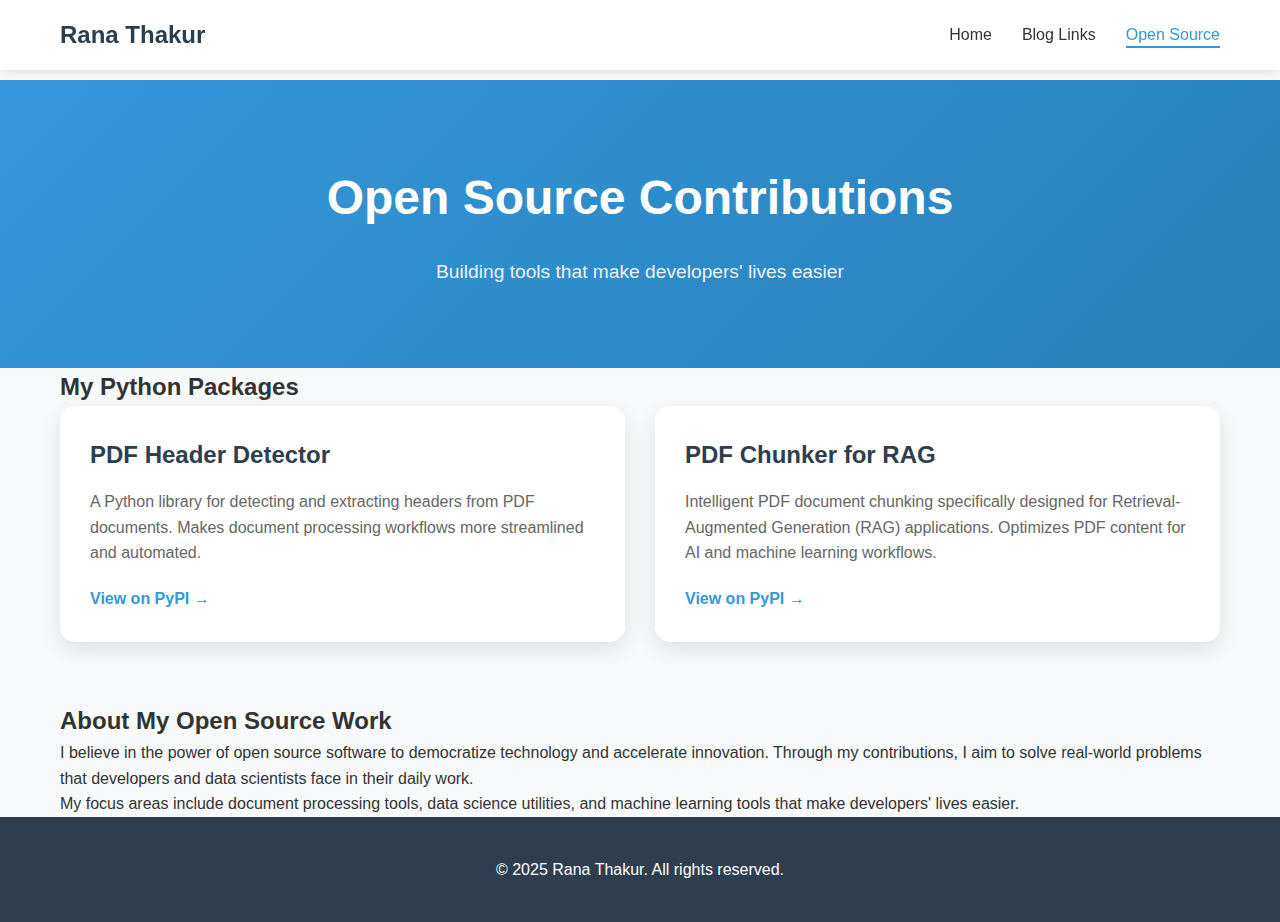
<file: opensource.html>
<!DOCTYPE html>
<html lang="en">
<head>
    <meta charset="UTF-8">
    <meta name="viewport" content="width=device-width, initial-scale=1.0">
    <title>Open Source Contributions - Rana Thakur</title>
    <link rel="stylesheet" href="styles.css">
</head>
<body>
    <header>
        <nav>
            <div class="nav-container">
                <h1 class="logo">Rana Thakur</h1>
                <ul class="nav-menu">
                    <li><a href="index.html">Home</a></li>
                    <li><a href="blogs.html">Blog Links</a></li>
                    <li><a href="opensource.html" class="active">Open Source</a></li>
                </ul>
            </div>
        </nav>
    </header>

    <main>
        <section class="hero">
            <div class="container">
                <h1>Open Source Contributions</h1>
                <p class="hero-subtitle">Building tools that make developers' lives easier</p>
            </div>
        </section>

        <section class="opensource-section">
            <div class="container">
                <h2>My Python Packages</h2>
                
                <div class="projects-grid">
                    <div class="project-card">
                        <h3>PDF Header Detector</h3>
                        <p>A Python library for detecting and extracting headers from PDF documents. Makes document processing workflows more streamlined and automated.</p>
                        <a href="https://pypi.org/project/pdf-header-detector/" class="project-link" target="_blank">View on PyPI →</a>
                    </div>

                    <div class="project-card">
                        <h3>PDF Chunker for RAG</h3>
                        <p>Intelligent PDF document chunking specifically designed for Retrieval-Augmented Generation (RAG) applications. Optimizes PDF content for AI and machine learning workflows.</p>
                        <a href="https://pypi.org/project/pdf-chunker-for-rag/" class="project-link" target="_blank">View on PyPI →</a>
                    </div>
                </div>

                <div class="contribution-info">
                    <h2>About My Open Source Work</h2>
                    <div class="contribution-content">
                        <p>I believe in the power of open source software to democratize technology and accelerate innovation. Through my contributions, I aim to solve real-world problems that developers and data scientists face in their daily work.</p>
                        
                        <p>My focus areas include document processing tools, data science utilities, and machine learning tools that make developers' lives easier.</p>
                    </div>
                </div>
            </div>
        </section>
    </main>

    <footer>
        <div class="container">
            <p>&copy; 2025 Rana Thakur. All rights reserved.</p>
        </div>
    </footer>
</body>
</html>
</file>
<file: styles.css>
/* Reset and base styles */
* {
    margin: 0;
    padding: 0;
    box-sizing: border-box;
}

body {
    font-family: 'Segoe UI', Tahoma, Geneva, Verdana, sans-serif;
    line-height: 1.6;
    color: #333;
    background-color: #f8f9fa;
}

.container {
    max-width: 1200px;
    margin: 0 auto;
    padding: 0 20px;
}

/* Header and Navigation */
header {
    background-color: #fff;
    box-shadow: 0 2px 10px rgba(0, 0, 0, 0.1);
    position: fixed;
    top: 0;
    left: 0;
    right: 0;
    z-index: 1000;
}

.nav-container {
    display: flex;
    justify-content: space-between;
    align-items: center;
    padding: 1rem 20px;
    max-width: 1200px;
    margin: 0 auto;
}

.logo {
    font-size: 1.5rem;
    font-weight: bold;
    color: #2c3e50;
}

.nav-menu {
    display: flex;
    list-style: none;
    gap: 30px;
}

.nav-menu a {
    text-decoration: none;
    color: #333;
    font-weight: 500;
    transition: color 0.3s ease;
    position: relative;
}

.nav-menu a:hover,
.nav-menu a.active {
    color: #3498db;
}

.nav-menu a.active::after {
    content: '';
    position: absolute;
    bottom: -5px;
    left: 0;
    right: 0;
    height: 2px;
    background-color: #3498db;
}

/* Main content offset for fixed header */
main {
    margin-top: 80px;
}

/* Hero Section with Background */
.hero-with-background {
    position: relative;
    min-height: 100vh;
    background-image: url('https://images.unsplash.com/photo-1666875753105-c63a6f3bdc86?w=1920&h=1080&fit=crop&auto=format');
    background-size: cover;
    background-position: center;
    background-attachment: fixed;
    display: flex;
    align-items: center;
    color: white;
    text-align: center;
}

.hero-background-overlay {
    position: absolute;
    top: 0;
    left: 0;
    right: 0;
    bottom: 0;
    background: linear-gradient(
        135deg,
        rgba(255, 255, 255, 0.1) 0%,
        rgba(52, 152, 219, 0.2) 30%,
        rgba(41, 128, 185, 0.3) 70%,
        rgba(44, 62, 80, 0.4) 100%
    );
    z-index: 1;
}

.hero-content {
    position: relative;
    z-index: 2;
    max-width: 800px;
    margin: 0 auto;
    padding: 40px 20px;
}

.hero-with-background h1 {
    font-size: 4rem;
    margin-bottom: 20px;
    font-weight: 700;
    text-shadow: 0 2px 10px rgba(0, 0, 0, 0.3);
}

.hero-with-background .hero-subtitle {
    font-size: 1.4rem;
    margin-bottom: 40px;
    opacity: 0.95;
    text-shadow: 0 1px 5px rgba(0, 0, 0, 0.3);
}

.about-me-content {
    background: rgba(255, 255, 255, 0.95);
    color: #333;
    padding: 40px;
    border-radius: 20px;
    margin-top: 40px;
    backdrop-filter: blur(10px);
    box-shadow: 0 20px 40px rgba(0, 0, 0, 0.1);
    text-align: left;
}

.about-me-content h2 {
    font-size: 2.5rem;
    margin-bottom: 30px;
    color: #2c3e50;
    text-align: center;
}

.about-me-content p {
    font-size: 1.1rem;
    margin-bottom: 25px;
    color: #555;
    line-height: 1.8;
}

.about-me-content .cta-section {
    text-align: center;
    margin-top: 30px;
}

/* Regular Hero Section (for other pages) */
.hero {
    background: linear-gradient(135deg, #3498db, #2980b9);
    color: white;
    padding: 80px 0;
    text-align: center;
}

.hero h1 {
    font-size: 3rem;
    margin-bottom: 20px;
    font-weight: 700;
}

.hero-subtitle {
    font-size: 1.2rem;
    opacity: 0.9;
    max-width: 600px;
    margin: 0 auto;
}

/* CTA Button */
.cta-button {
    display: inline-block;
    background: linear-gradient(135deg, #3498db, #2980b9);
    color: white;
    padding: 15px 30px;
    text-decoration: none;
    border-radius: 50px;
    font-weight: 600;
    transition: transform 0.3s ease, box-shadow 0.3s ease;
}

.cta-button:hover {
    transform: translateY(-2px);
    box-shadow: 0 10px 25px rgba(52, 152, 219, 0.3);
}

/* Blog Links Section */
.blog-links {
    padding: 80px 0;
    background-color: #fff;
}

.blog-links h2 {
    text-align: center;
    font-size: 2.5rem;
    margin-bottom: 50px;
    color: #2c3e50;
}

.blog-grid {
    display: grid;
    grid-template-columns: repeat(auto-fit, minmax(350px, 1fr));
    gap: 30px;
    margin-bottom: 80px;
}

.blog-card {
    background: white;
    border-radius: 15px;
    overflow: hidden;
    box-shadow: 0 8px 25px rgba(0, 0, 0, 0.1);
    transition: transform 0.3s ease, box-shadow 0.3s ease;
    display: flex;
    align-items: center;
    min-height: 150px;
}

.blog-card:hover {
    transform: translateY(-5px);
    box-shadow: 0 15px 35px rgba(0, 0, 0, 0.15);
}

.blog-image {
    flex: 0 0 150px;
    height: 150px;
}

.blog-image img {
    width: 100%;
    height: 100%;
    object-fit: cover;
}

.blog-content {
    flex: 1;
    padding: 20px 25px;
}

.blog-content h3 {
    font-size: 1.3rem;
    margin-bottom: 10px;
    color: #2c3e50;
    line-height: 1.4;
}

.blog-content p {
    color: #666;
    margin-bottom: 15px;
    font-size: 0.95rem;
    line-height: 1.5;
}

.blog-link {
    color: #3498db;
    text-decoration: none;
    font-weight: 600;
    transition: color 0.3s ease;
}

.blog-link:hover {
    color: #2980b9;
}

/* Platform Links */
.blog-platforms {
    text-align: center;
}

.blog-platforms h2 {
    font-size: 2rem;
    margin-bottom: 30px;
    color: #2c3e50;
}

.platform-links {
    display: flex;
    justify-content: center;
    gap: 30px;
    flex-wrap: wrap;
}

.platform-link {
    display: flex;
    flex-direction: column;
    align-items: center;
    padding: 30px;
    background: white;
    border-radius: 15px;
    text-decoration: none;
    color: #333;
    box-shadow: 0 8px 25px rgba(0, 0, 0, 0.1);
    transition: transform 0.3s ease, box-shadow 0.3s ease;
    min-width: 200px;
}

.platform-link:hover {
    transform: translateY(-5px);
    box-shadow: 0 15px 35px rgba(0, 0, 0, 0.15);
}

.platform-name {
    font-size: 1.2rem;
    font-weight: 600;
    color: #2c3e50;
    margin-bottom: 5px;
}

.platform-desc {
    font-size: 0.9rem;
    color: #666;
}

/* Open Source Section */
.opensource {
    padding: 80px 0;
    background-color: #fff;
}

.opensource h2 {
    text-align: center;
    font-size: 2.5rem;
    margin-bottom: 50px;
    color: #2c3e50;
}

.projects-grid {
    display: grid;
    grid-template-columns: repeat(auto-fit, minmax(300px, 1fr));
    gap: 30px;
    margin-bottom: 60px;
}

.project-card {
    background: white;
    padding: 30px;
    border-radius: 15px;
    box-shadow: 0 8px 25px rgba(0, 0, 0, 0.1);
    transition: transform 0.3s ease, box-shadow 0.3s ease;
}

.project-card:hover {
    transform: translateY(-5px);
    box-shadow: 0 15px 35px rgba(0, 0, 0, 0.15);
}

.project-card h3 {
    font-size: 1.5rem;
    margin-bottom: 15px;
    color: #2c3e50;
}

.project-card p {
    color: #666;
    margin-bottom: 20px;
    line-height: 1.6;
}

.project-link {
    color: #3498db;
    text-decoration: none;
    font-weight: 600;
    transition: color 0.3s ease;
}

.project-link:hover {
    color: #2980b9;
}

.contributions-philosophy {
    text-align: center;
    max-width: 800px;
    margin: 0 auto;
    padding: 40px;
    background: #f8f9fa;
    border-radius: 15px;
    border-left: 4px solid #3498db;
}

.contributions-philosophy h3 {
    font-size: 1.8rem;
    margin-bottom: 20px;
    color: #2c3e50;
}

.contributions-philosophy p {
    color: #555;
    font-size: 1.1rem;
    line-height: 1.7;
}

/* Footer */
footer {
    background-color: #2c3e50;
    color: white;
    text-align: center;
    padding: 40px 0;
}

/* Responsive Design */
@media (max-width: 768px) {
    .nav-container {
        flex-direction: column;
        gap: 20px;
    }
    
    .nav-menu {
        gap: 20px;
    }
    
    .hero-with-background h1 {
        font-size: 2.5rem;
    }
    
    .hero-with-background .hero-subtitle {
        font-size: 1.1rem;
    }
    
    .about-me-content {
        padding: 30px 20px;
        margin-top: 30px;
    }
    
    .about-me-content h2 {
        font-size: 2rem;
    }
    
    .blog-grid {
        grid-template-columns: 1fr;
    }
    
    .blog-card {
        flex-direction: column;
        min-height: auto;
    }
    
    .blog-image {
        flex: none;
        width: 100%;
        height: 200px;
    }
    
    .projects-grid {
        grid-template-columns: 1fr;
    }
    
    .platform-links {
        flex-direction: column;
        align-items: center;
    }
}

@media (max-width: 480px) {
    .hero-with-background h1 {
        font-size: 2rem;
    }
    
    .about-me-content {
        padding: 20px 15px;
    }
    
    .blog-content {
        padding: 15px 20px;
    }
    
    .project-card {
        padding: 20px;
    }
}
</file>
